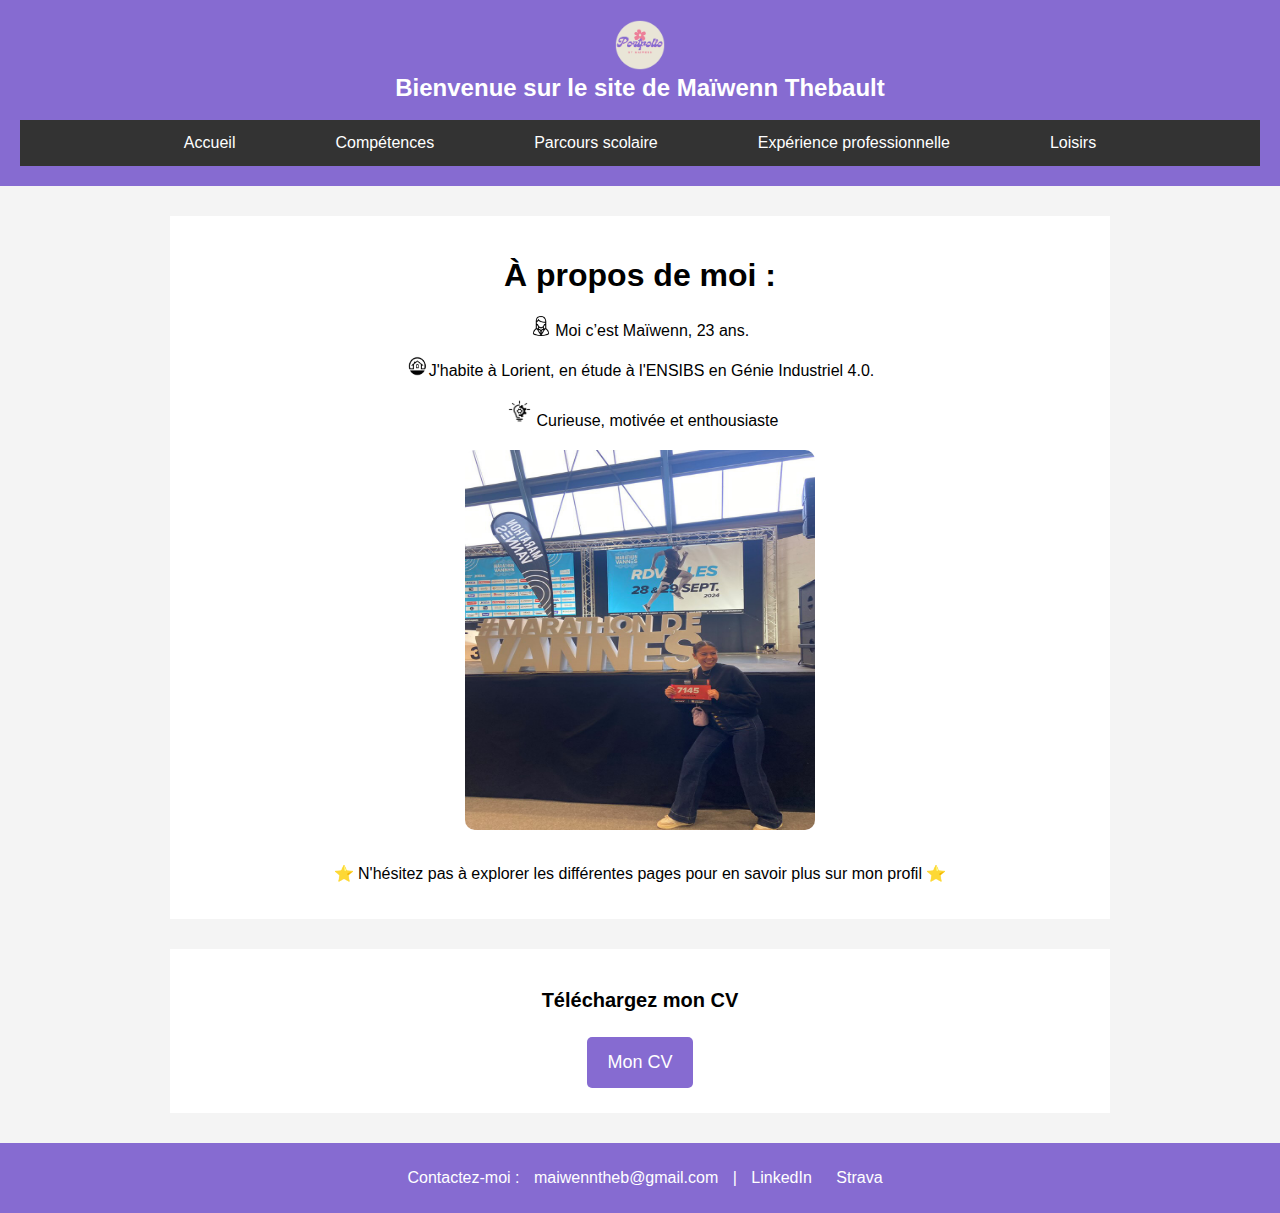
<file: index.HTML>
<!DOCTYPE html>
<html lang="fr">
<head>
    <meta charset="UTF-8">
    <meta name="viewport" content="width=device-width, initial-scale=1.0">
    <title>Accueil - Maïwenn Thebault</title>
    <link rel="icon" href="MTlogo.png" type="image/x-icon" />
    <link rel="stylesheet" href="stylesite.css">
</head>
<body>
    <div class="header">
        <img src="MTlogo.png" alt="Logo Maïwenn Thebault" class="logo" />
        <h2>Bienvenue sur le site de Maïwenn Thebault</h2> 
        <br>
        <nav class="menu-horizontal">
           <ul>
                <li><a href="index.html" class="btn3">Accueil</a></li>
                <li><a href="competences.html" class="btn3">Compétences</a></li>
                <li><a href="scolaire.html" class="btn3">Parcours scolaire</a></li>
                <li><a href="experiences.HTML" class="btn3">Expérience professionnelle</a></li>
                <li><a href="loisirs.html" class="btn3">Loisirs</a></li>
            </ul>
        </nav>
    </div>

    <div class="container2">
        <div class="main1">
            <h1>À propos de moi : </h1>
            <p><img src="femme.png" alt="icone pdf" width="20" height="20"> Moi c’est Maïwenn, 23 ans.</p>
            <p></p><a href="scolaire.HTML"><img src="maison.png" width=23px height=20px alt=""></a>J'habite à Lorient, en étude à l'ENSIBS en Génie Industriel 4.0.</p>
            <p></p><a href="competences.HTML"><img src="skills.jpg" width=35px height=30px alt=""></a>Curieuse, motivée et enthousiaste</p>
        </div>
        <div class="right">
            <img src="photomoi.jpg" alt="Ma photo" width="350" height="380">
            <br>
            <p> ⭐️ N'hésitez pas à explorer les différentes pages pour en savoir plus sur mon profil ⭐️</p>
        </div>
    </div>

         <div class="container2">
            <p style="font-weight: bold; font-size: 20px;"> Téléchargez mon CV</p>
            <a href="CV_Maiwenn_THEBAULT.pdf" class="btn2">Mon CV</a> 
         </div>
         
    <div class="footer">
        <p  style="color:white">
            Contactez-moi : <a href="mailto:maiwenntheb@gmail.com">maiwenntheb@gmail.com</a> | 
            <a href="https://www.linkedin.com/in/maïwenn-thebault-8267831ab/" class="btn3">LinkedIn</a>
            <a href="https://www.strava.com/athletes/119055774" class="btn3">Strava</a>
        </p>
    </div>
</body>
</html>
</file>
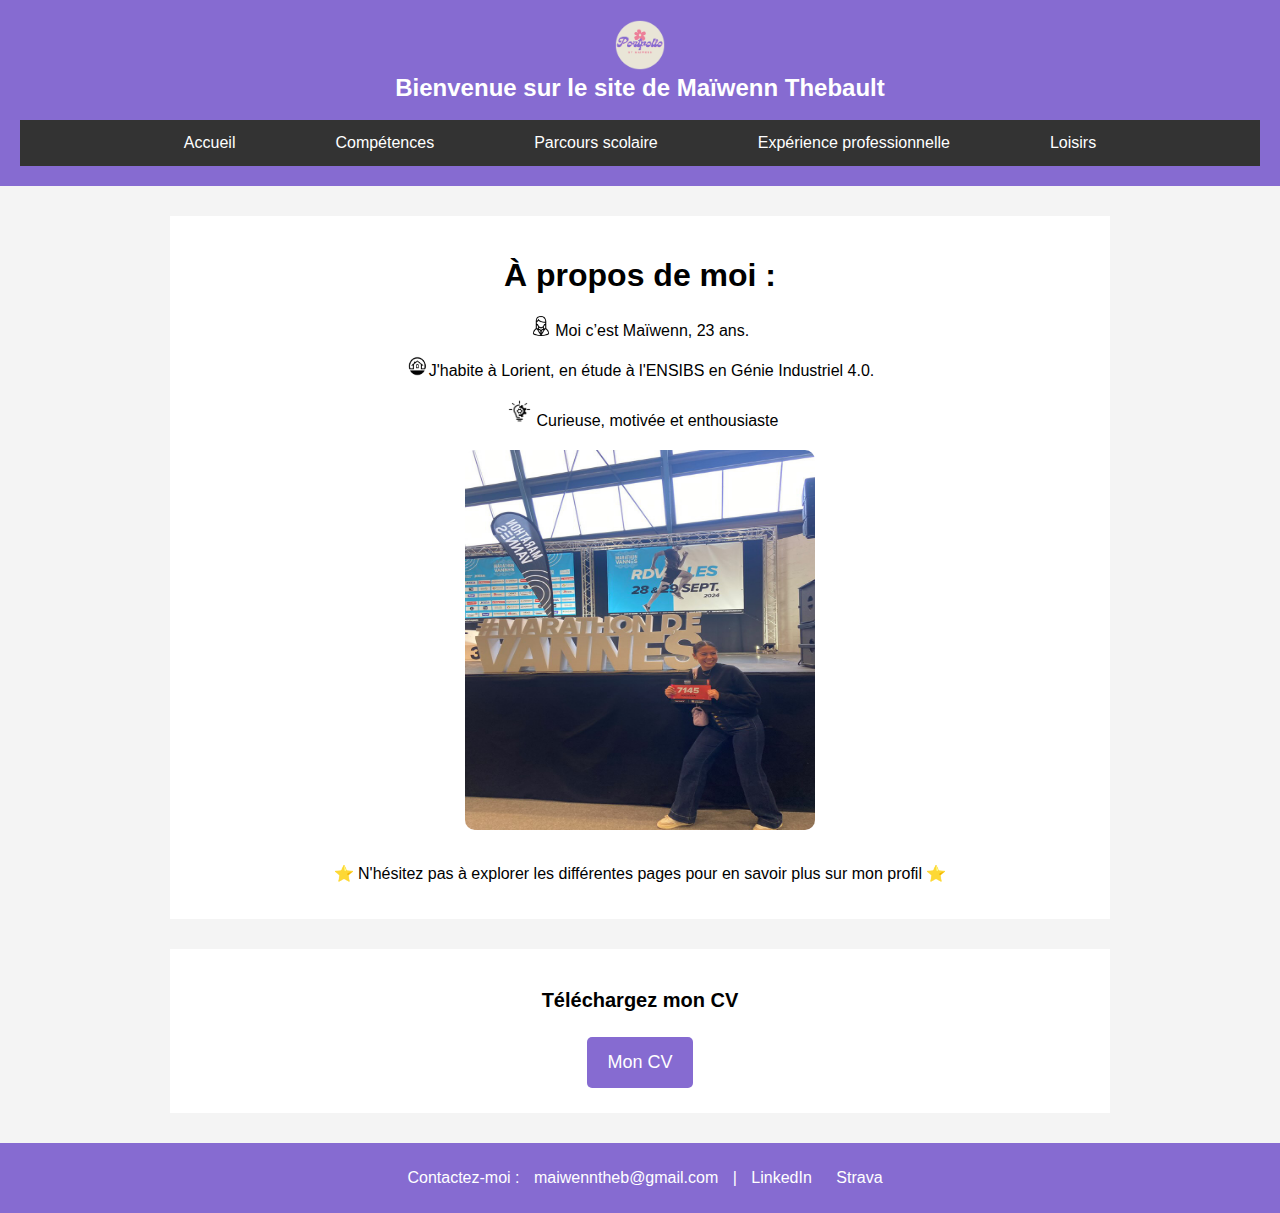
<file: index.html>
<!DOCTYPE html>
<html lang="fr">
<head>
    <meta charset="UTF-8">
    <meta name="viewport" content="width=device-width, initial-scale=1.0">
    <title>Accueil - Maïwenn Thebault</title>
    <link rel="icon" href="MTlogo.png" type="image/x-icon" />
    <link rel="stylesheet" href="stylesite.css">
</head>
<body>
    <div class="header">
        <img src="MTlogo.png" alt="Logo Maïwenn Thebault" class="logo" />
        <h2>Bienvenue sur le site de Maïwenn Thebault</h2> 
        <br>
        <nav class="menu-horizontal">
           <ul>
                <li><a href="index.html" class="btn3">Accueil</a></li>
                <li><a href="competences.html" class="btn3">Compétences</a></li>
                <li><a href="scolaire.html" class="btn3">Parcours scolaire</a></li>
                <li><a href="experiences.html" class="btn3">Expérience professionnelle</a></li>
                <li><a href="loisirs.html" class="btn3">Loisirs</a></li>
            </ul>
        </nav>
    </div>

    <div class="container2">
        <div class="main1">
            <h1>À propos de moi : </h1>
            <p><img src="femme.png" alt="icone pdf" width="20" height="20"> Moi c’est Maïwenn, 23 ans.</p>
            <p></p><a href="scolaire.HTML"><img src="maison.png" width=23px height=20px alt=""></a>J'habite à Lorient, en étude à l'ENSIBS en Génie Industriel 4.0.</p>
            <p></p><a href="competences.HTML"><img src="skills.jpg" width=35px height=30px alt=""></a>Curieuse, motivée et enthousiaste</p>
        </div>
        <div class="right">
            <img src="photomoi.jpg" alt="Ma photo" width="350" height="380">
            <br>
            <p> ⭐️ N'hésitez pas à explorer les différentes pages pour en savoir plus sur mon profil ⭐️</p>
        </div>
    </div>

         <div class="container2">
            <p style="font-weight: bold; font-size: 20px;"> Téléchargez mon CV</p>
            <a href="CV_Maiwenn_THEBAULT.pdf" class="btn2">Mon CV</a> 
         </div>
         
    <div class="footer">
        <p  style="color:white">
            Contactez-moi : <a href="mailto:maiwenntheb@gmail.com">maiwenntheb@gmail.com</a> | 
            <a href="https://www.linkedin.com/in/maïwenn-thebault-8267831ab/" class="btn3">LinkedIn</a>
            <a href="https://www.strava.com/athletes/119055774" class="btn3">Strava</a>
        </p>
    </div>
</body>
</html>
</file>
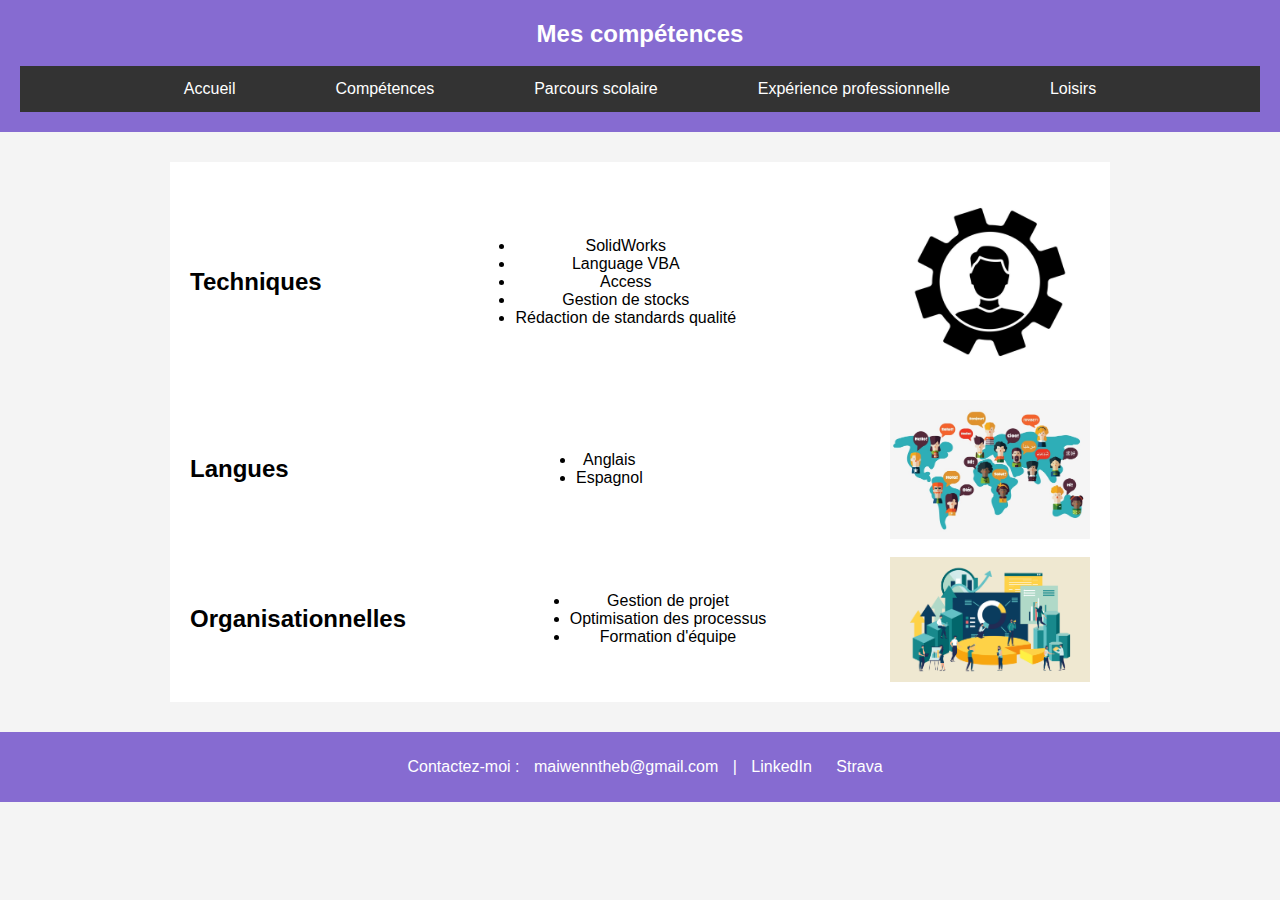
<file: competences.HTML>
<!DOCTYPE html>
<html lang="fr">
<head>
    <meta charset="UTF-8">
    <meta name="viewport" content="width=device-width, initial-scale=1.0">
    <title>Compétences - Maïwenn Thebault</title>
     <link rel="icon" href="MTlogo.png" type="image/x-icon" />
    <link rel="stylesheet" href="stylesite.css">
</head>
<body>
    <div class="header">
        <h2>Mes compétences</h2>
        <br>
        <nav class="menu-horizontal">
           <ul>
                 <li><a href="index.html" class="btn3">Accueil</a></li>
                <li><a href="competences.html" class="btn3">Compétences</a></li>
                <li><a href="scolaire.html" class="btn3">Parcours scolaire</a></li>
                <li><a href="experiences.HTML" class="btn3">Expérience professionnelle</a></li>
                <li><a href="loisirs.html" class="btn3">Loisirs</a></li>

            </ul>
        </nav>
    </div>

    <div class="container2">
            <div class="description">
                <h2>Techniques</h2>
                <ul>
                    <li>SolidWorks</li>
                    <li>Language VBA</li>
                    <li>Access</li>
                    <li>Gestion de stocks</li>
                    <li>Rédaction de standards qualité</li>
                </ul>
                <img src="competences_tech.jpg" alt="Compétences techniques" width="200">
            </div>
            <br>
            <div class="description">
                <h2>Langues</h2>
                <ul>
                    <li>Anglais</li>
                    <li>Espagnol</li>
                </ul>
                <img src="langues.jpg" alt="Langues" width="200">
            </div>
            <br>
            <div class="description">
                <h2>Organisationnelles</h2>
                <ul>
                    <li>Gestion de projet</li>
                    <li>Optimisation des processus</li>
                    <li>Formation d'équipe</li>
                </ul>
                <img src="orga.webp" alt="Langues" width="200">
            </div>
    </div>

    <div class="footer">
        <p  style="color:white">
            Contactez-moi : <a href="mailto:maiwenntheb@gmail.com">maiwenntheb@gmail.com</a> | 
            <a href="https://www.linkedin.com/in/maïwenn-thebault-8267831ab/" class="btn3">LinkedIn</a>
            <a href="https://www.strava.com/athletes/119055774" class="btn3">Strava</a>
        </p>
    </div>
</body>
</html>
</file>
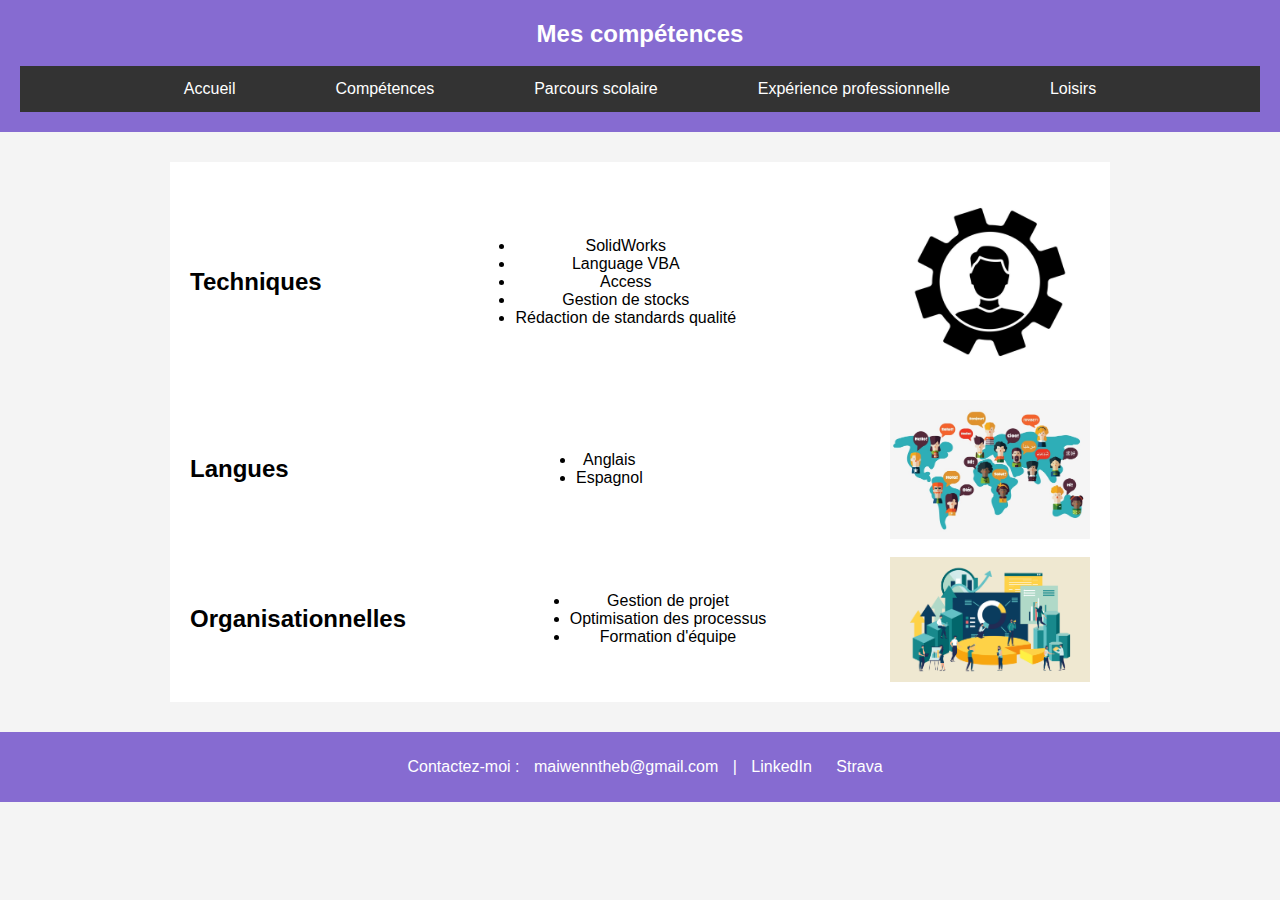
<file: competences.html>
<!DOCTYPE html>
<html lang="fr">
<head>
    <meta charset="UTF-8">
    <meta name="viewport" content="width=device-width, initial-scale=1.0">
    <title>Compétences - Maïwenn Thebault</title>
     <link rel="icon" href="MTlogo.png" type="image/x-icon" />
    <link rel="stylesheet" href="stylesite.css">
</head>
<body>
    <div class="header">
        <h2>Mes compétences</h2>
        <br>
        <nav class="menu-horizontal">
           <ul>
                 <li><a href="index.html" class="btn3">Accueil</a></li>
                <li><a href="competences.html" class="btn3">Compétences</a></li>
                <li><a href="scolaire.html" class="btn3">Parcours scolaire</a></li>
                <li><a href="experiences.HTML" class="btn3">Expérience professionnelle</a></li>
                <li><a href="loisirs.html" class="btn3">Loisirs</a></li>

            </ul>
        </nav>
    </div>

    <div class="container2">
            <div class="description">
                <h2>Techniques</h2>
                <ul>
                    <li>SolidWorks</li>
                    <li>Language VBA</li>
                    <li>Access</li>
                    <li>Gestion de stocks</li>
                    <li>Rédaction de standards qualité</li>
                </ul>
                <img src="competences_tech.jpg" alt="Compétences techniques" width="200">
            </div>
            <br>
            <div class="description">
                <h2>Langues</h2>
                <ul>
                    <li>Anglais</li>
                    <li>Espagnol</li>
                </ul>
                <img src="langues.jpg" alt="Langues" width="200">
            </div>
            <br>
            <div class="description">
                <h2>Organisationnelles</h2>
                <ul>
                    <li>Gestion de projet</li>
                    <li>Optimisation des processus</li>
                    <li>Formation d'équipe</li>
                </ul>
                <img src="orga.webp" alt="Langues" width="200">
            </div>
    </div>

    <div class="footer">
        <p  style="color:white">
            Contactez-moi : <a href="mailto:maiwenntheb@gmail.com">maiwenntheb@gmail.com</a> | 
            <a href="https://www.linkedin.com/in/maïwenn-thebault-8267831ab/" class="btn3">LinkedIn</a>
            <a href="https://www.strava.com/athletes/119055774" class="btn3">Strava</a>
        </p>
    </div>
</body>
</html>
</file>
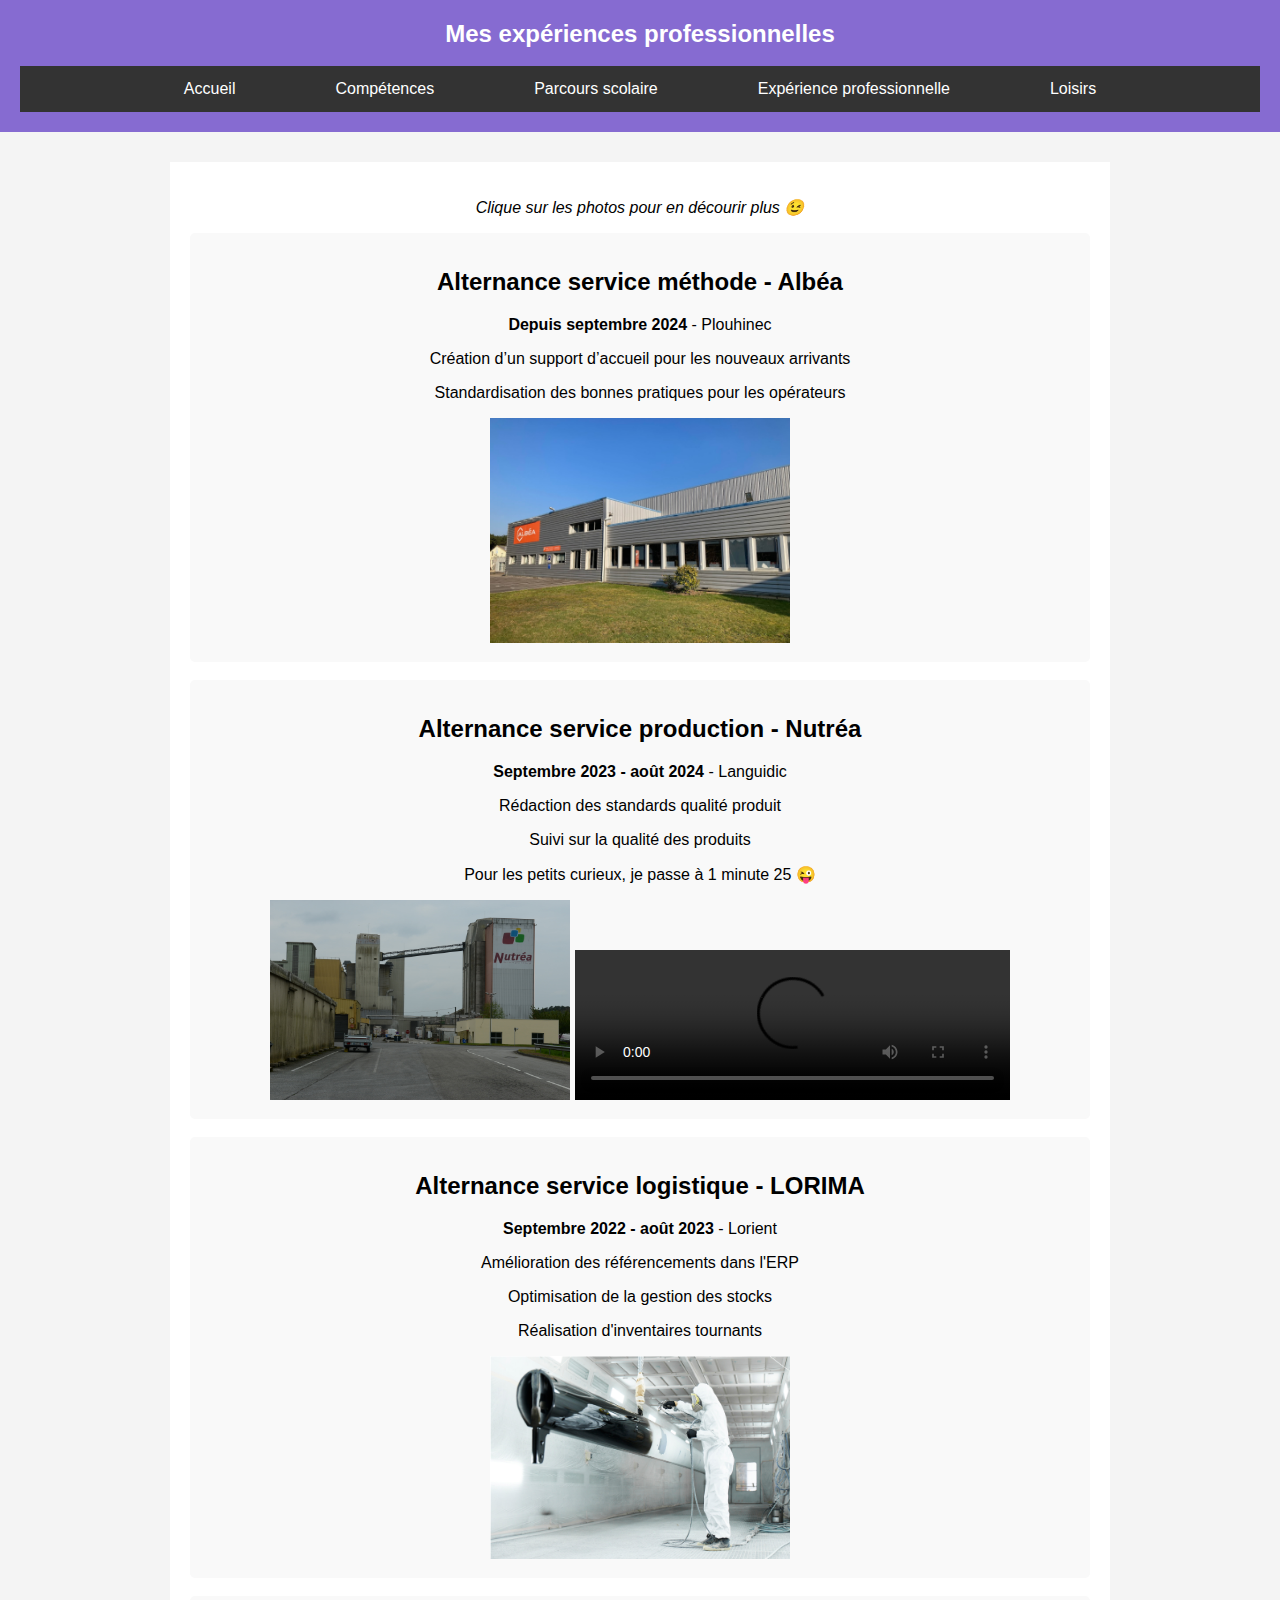
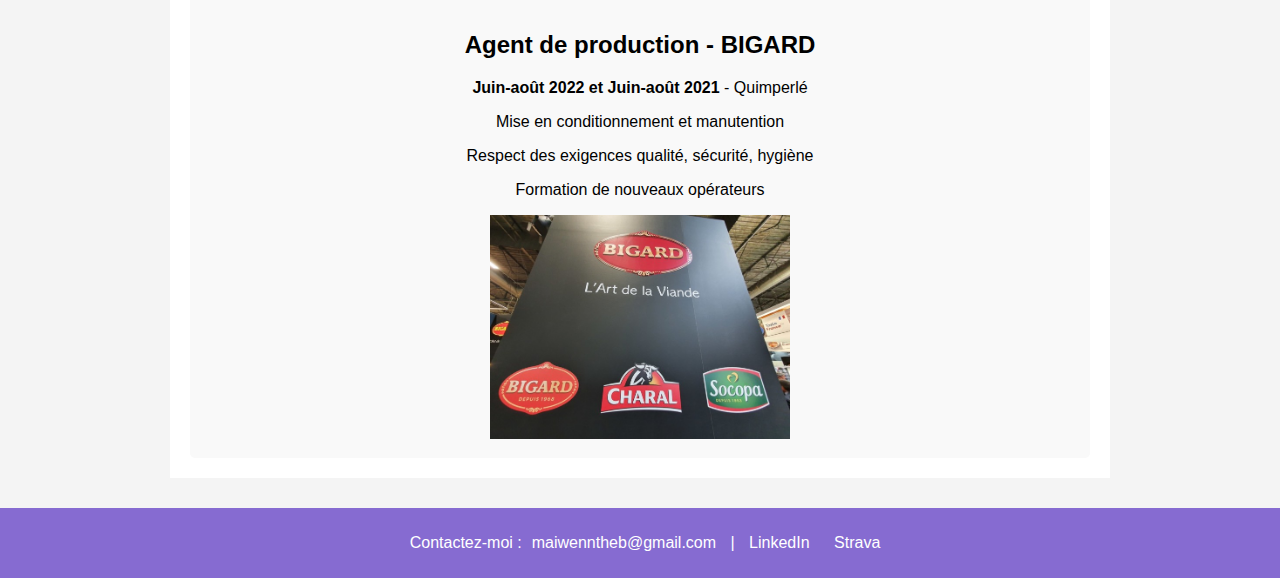
<file: experiences.html>
<!DOCTYPE html>
<html lang="fr">
<head>
    <meta charset="UTF-8">
    <meta name="viewport" content="width=device-width, initial-scale=1.0">
    <title>Expérience professionnelle - Maïwenn Thebault</title>
     <link rel="icon" href="MTlogo.png" type="image/x-icon" />
    <link rel="stylesheet" href="stylesite.css">
</head>
<body>
    <div class="header">
        <h2>Mes expériences professionnelles</h2>
        <br>
        <nav class="menu-horizontal">
            <ul>
                <li><a href="index.html" class="btn3">Accueil</a></li>
                <li><a href="competences.html" class="btn3">Compétences</a></li>
                <li><a href="scolaire.html" class="btn3">Parcours scolaire</a></li>
                <li><a href="experiences.html" class="btn3">Expérience professionnelle</a></li>
                <li><a href="loisirs.html" class="btn3">Loisirs</a></li>
            </ul>
        </nav>
    </div>

    <div class="container2">
        <div>
           <p><i>Clique sur les photos pour en décourir plus 😉</i></p>
            <div class="scolaire">

                 <h2>Alternance service méthode - Albéa</h2>
                <p><strong>Depuis septembre 2024</strong> - Plouhinec</p>
                    <p>Création d’un support d’accueil pour les nouveaux arrivants</p>
                    <p>Standardisation des bonnes pratiques pour les opérateurs</p>
                <a href="https://www.albea-group.com/fr">
                    <img src="ALBEA.jpg" alt="ALBEA" width="300"></a>
            </div>
            <br>
                <div class="scolaire">
                <h2>Alternance service production - Nutréa</h2>
                <p><strong>Septembre 2023 - août 2024</strong> - Languidic</p>
                    <p>Rédaction des standards qualité produit</p>
                    <p>Suivi sur la qualité des produits</p>
                    <p>Pour les petits curieux, je passe à 1 minute 25 😜</p>
                    <a href="https://www.albea-group.com/fr">
                <img src="NUTREA.JPG" alt="Nutréa" width="300"></a>
                <video width="435" controls>
                 <source src="video.mov" type="video/quicktime">
                </video>
            </div>
            <br>
            <div class="scolaire">
                <h2>Alternance service logistique - LORIMA</h2>
                <p><strong>Septembre 2022 - août 2023</strong> - Lorient</p>
                    <p>Amélioration des référencements dans l'ERP</p>
                    <p>Optimisation de la gestion des stocks</p>
                    <p>Réalisation d'inventaires tournants</p>
                <a href="https://www.lorima.fr">
                <img src="LORIMA.jpg" alt="LORIMA" width="300"></a>
            </div>
            <br>
            <div class="scolaire">
                <h2>Agent de production - BIGARD</h2>
                <p><strong>Juin-août 2022 et Juin-août 2021</strong> - Quimperlé</p>
                    <p>Mise en conditionnement et manutention</p>
                    <p>Respect des exigences qualité, sécurité, hygiène</p>
                    <p>Formation de nouveaux opérateurs</p>
                    <a href="https://www.bigard.fr">
                <img src="BIG.jpg" alt="BIGARD" width="300"></a>
            </div>
        </div>
    </div>
    <div class="footer">
        <p  style="color:white">
            Contactez-moi :<a href="mailto:maiwenntheb@gmail.com">maiwenntheb@gmail.com</a> | 
            <a href="https://www.linkedin.com/in/maïwenn-thebault-8267831ab/" class="btn3">LinkedIn</a>
            <a href="https://www.strava.com/athletes/119055774" class="btn3">Strava</a>
        </p>
    </div>
</body>
</html>
</file>
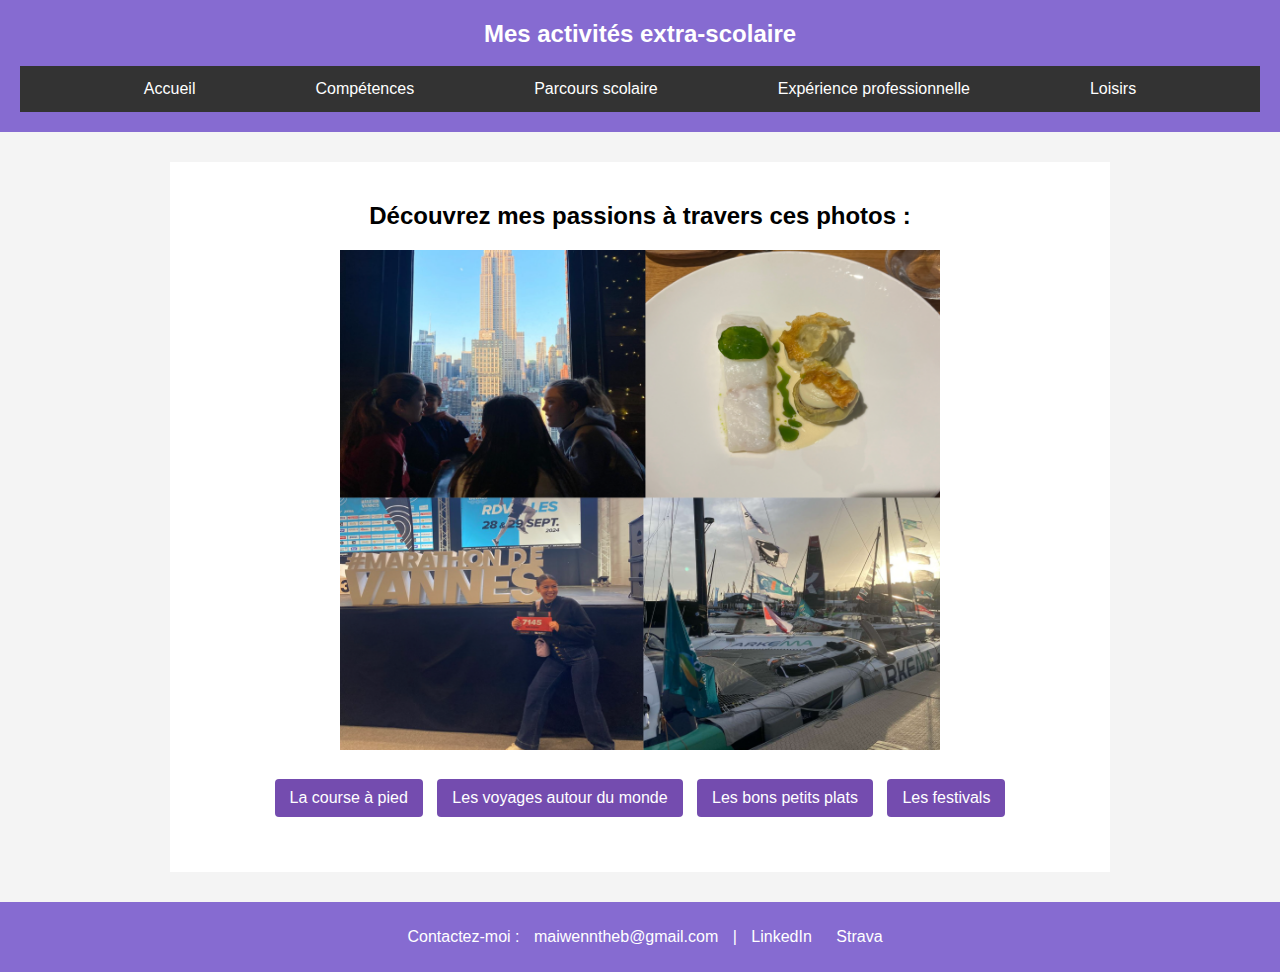
<file: loisirs.HTML>
<!DOCTYPE html>
<html lang="fr">
<head>
    <meta charset="UTF-8">
    <meta name="viewport" content="width=device-width, initial-scale=1.0">
    <title>Loisirs - Maïwenn Thebault</title>
    <link rel="stylesheet" href="stylesite.css">
     <link rel="icon" href="MTlogo.png" type="image/x-icon" />
    <script src="scriptsite.js"></script>
</head>
<body>
    <div class="header">
        <h2>Mes activités extra-scolaire</h2>
        <br>
        <nav class="menu-horizontal">
           <ul style="display: flex; gap: 20px; list-style: none; padding: 0;">
               <li><a href="index.html" class="btn3">Accueil</a></li>
                <li><a href="competences.html" class="btn3">Compétences</a></li>
                <li><a href="scolaire.html" class="btn3">Parcours scolaire</a></li>
                <li><a href="experiences.HTML" class="btn3">Expérience professionnelle</a></li>
                <li><a href="loisirs.html" class="btn3">Loisirs</a></li>
            </ul>
        </nav>
    </div>

    <div class="container2">
            
            <div class="loisir-section">
                <h2>Découvrez mes passions à travers ces photos :</h2>
                
                <div class="image-container">
                <img id="loisirImage" src="loisir.0.png" alt="Mes loisirs" width="600" height="500">
                </div>
                <div class="button.loisir">
                <button class="button-loisir" type="button" onclick="changeLoisirImage(1)">La course à pied</button>
                <button class="button-loisir" type="button" onclick="changeLoisirImage(2)">Les voyages autour du monde</button>
                <button class="button-loisir" type="button" onclick="changeLoisirImage(3)">Les bons petits plats</button>
                <button class="button-loisir" type="button" onclick="changeLoisirImage(4)">Les festivals</button>
                </div>

             </div>
     </div>

  <div class="footer">
        <p  style="color:white">
            Contactez-moi : <a href="mailto:maiwenntheb@gmail.com">maiwenntheb@gmail.com</a> | 
            <a href="https://www.linkedin.com/in/maïwenn-thebault-8267831ab/" class="btn3">LinkedIn</a>
            <a href="https://www.strava.com/athletes/119055774" class="btn3">Strava</a>
        </p>
    </div>
    </div>
</body>
</html>
</file>
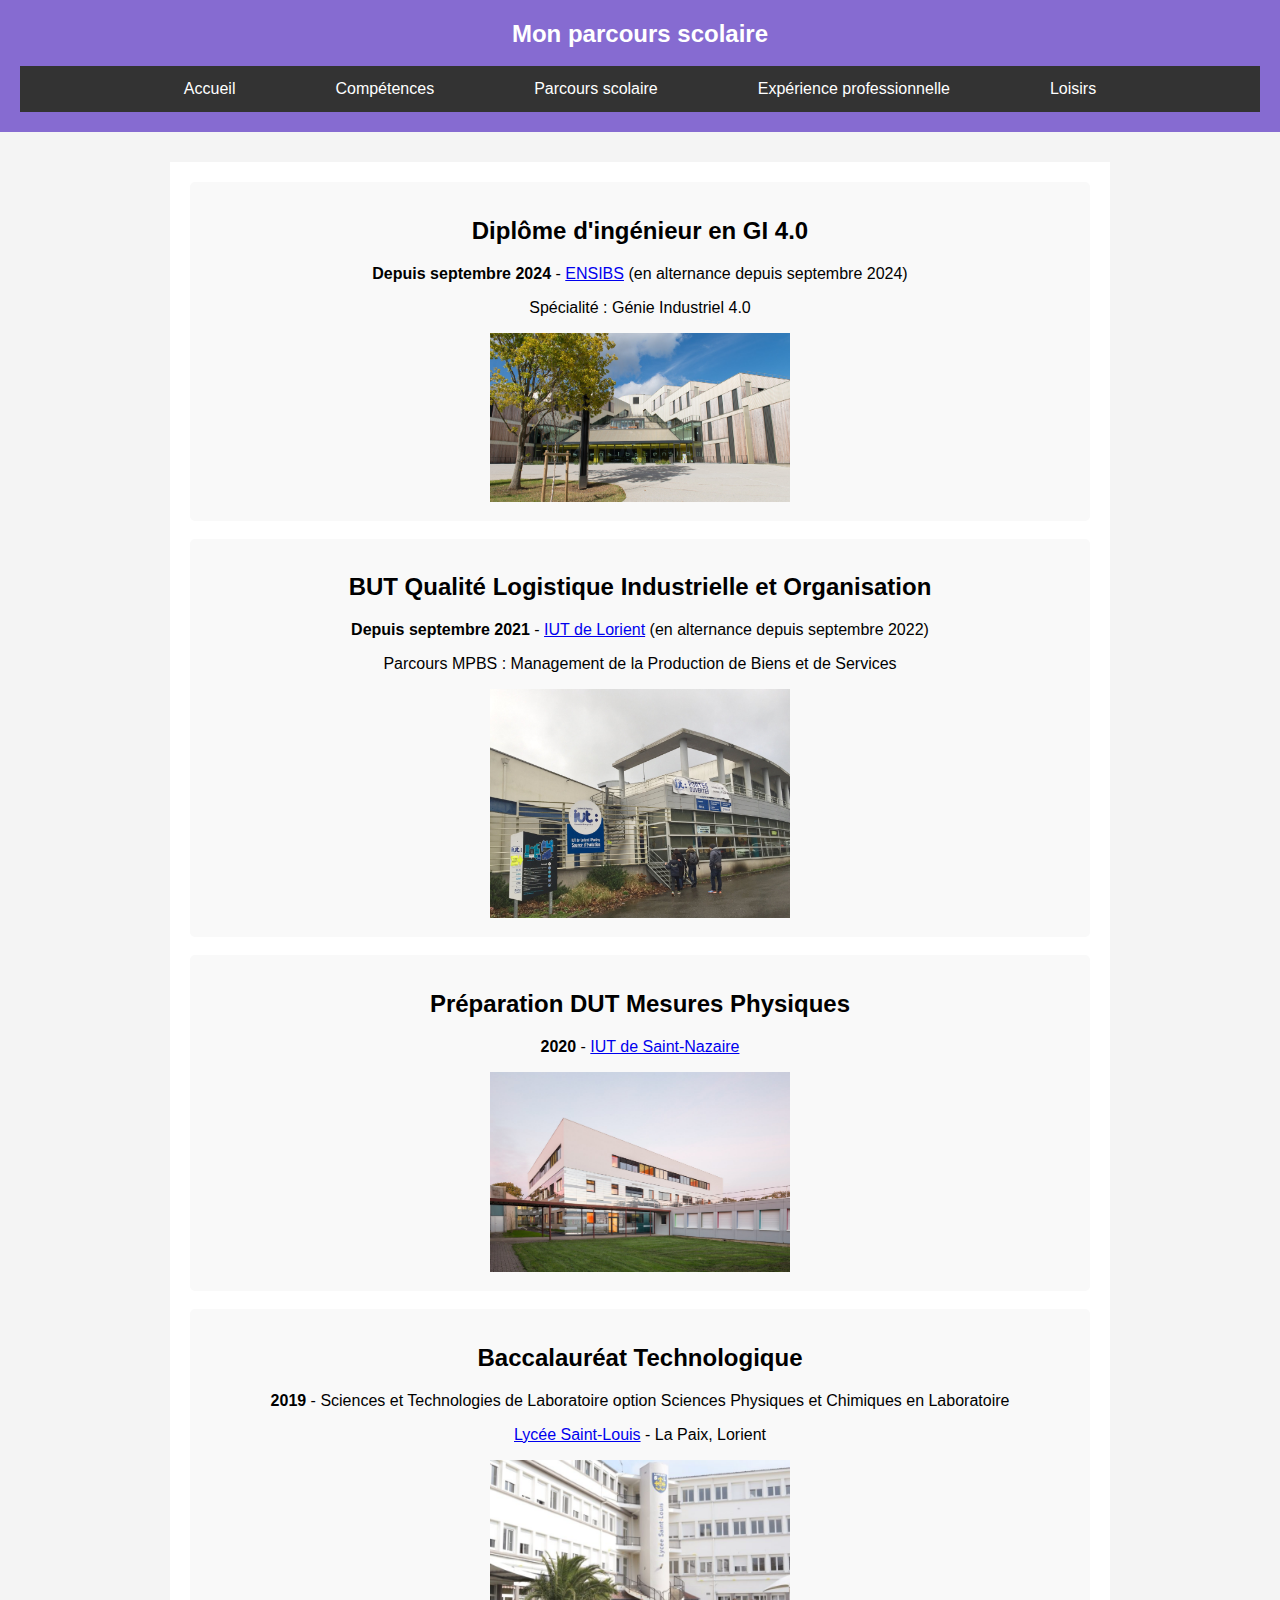
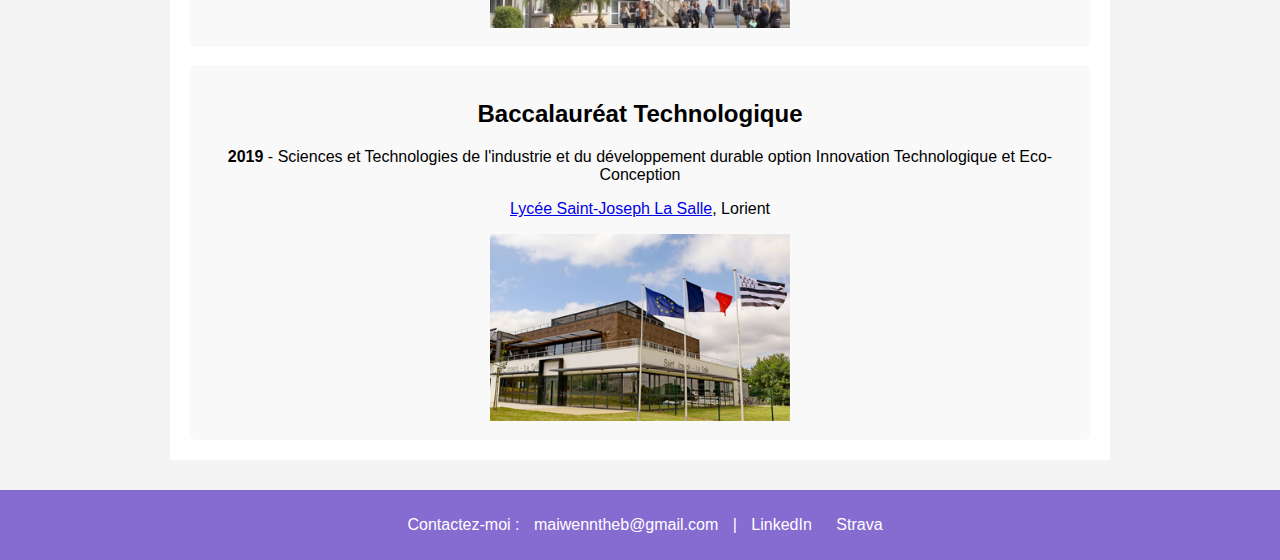
<file: scolaire.HTML>
<!DOCTYPE html>
<html lang="fr">
<head>
    <meta charset="UTF-8">
    <meta name="viewport" content="width=device-width, initial-scale=1.0">
    <title>Parcours scolaire - Maïwenn Thebault</title>
     <link rel="icon" href="MTlogo.png" type="image/x-icon" />
    <link rel="stylesheet" href="stylesite.css">
</head>
<body>
    <div class="header">
        <h2>Mon parcours scolaire</h2>
        <br>
        <nav class="menu-horizontal">
           <ul>
                <li><a href="index.html" class="btn3">Accueil</a></li>
                <li><a href="competences.html" class="btn3">Compétences</a></li>
                <li><a href="scolaire.html" class="btn3">Parcours scolaire</a></li>
                <li><a href="experiences.HTML" class="btn3">Expérience professionnelle</a></li>
                <li><a href="loisirs.html" class="btn3">Loisirs</a></li>
            </ul>
        </nav>
    </div>

    <div class="container2">
            <div class="scolaire">
                <h2>Diplôme d'ingénieur en GI 4.0</h2>
                <p><strong>Depuis septembre 2024</strong> - <a href="https://www-ensibs.univ-ubs.fr/fr/index.html">ENSIBS</a> (en alternance depuis septembre 2024)</p>
                <p>Spécialité : Génie Industriel 4.0</p>
                <img src="ensibs.jpg" alt="IUT de Lorient" width="300">
            </div>
            <br>
            <div class="scolaire">
                <h2>BUT Qualité Logistique Industrielle et Organisation</h2>
                <p><strong>Depuis septembre 2021</strong> -  <a href="https://www-iutlorient.univ-ubs.fr/fr/index.html">IUT de Lorient</a> (en alternance depuis septembre 2022)</p>
                <p>Parcours MPBS : Management de la Production de Biens et de Services</p>
                <img src="IUT.jpeg" alt="IUT de Lorient" width="300">
            </div>
            <br>
            <div class="scolaire">
                <h2>Préparation DUT Mesures Physiques</h2>
                <p><strong>2020</strong> - <a href="https://iut-sn.univ-nantes.fr">IUT de Saint-Nazaire</a></p>
                <img src="IUTSN.jpeg" alt="IUT de Saint-Nazaire" width="300">
            </div>
            <br>
            <div class="scolaire">
                <h2>Baccalauréat Technologique</h2>
                <p><strong>2019</strong> - Sciences et Technologies de Laboratoire option Sciences Physiques et Chimiques en Laboratoire</p>
                <p><a href="https://saintlouis-lapaix.com">Lycée Saint-Louis</a> - La Paix, Lorient</p>
                <img src="STLOUIS.jpg" alt="Lycée Saint-Louis" width="300">
            </div>
            <br>        
              <div class="scolaire">
                <h2>Baccalauréat Technologique</h2>
                <p><strong>2019</strong> - Sciences et Technologies de l'industrie et du développement durable option Innovation Technologique et Eco-Conception</p>
                <p><a href="https://www.st-joseph-lorient.org">Lycée Saint-Joseph La Salle</a>, Lorient</p>
                <img src="STJO.jpg" alt="Lycée Saint-Joseph La Salle" width="300">
            </div>
    </div>

    <div class="footer">
        <p  style="color:white">
            Contactez-moi : <a href="mailto:maiwenntheb@gmail.com">maiwenntheb@gmail.com</a> | 
            <a href="https://www.linkedin.com/in/maïwenn-thebault-8267831ab/" class="btn3">LinkedIn</a>
            <a href="https://www.strava.com/athletes/119055774" class="btn3">Strava</a>
        </p>
    </div>
</body>
</html>
</file>
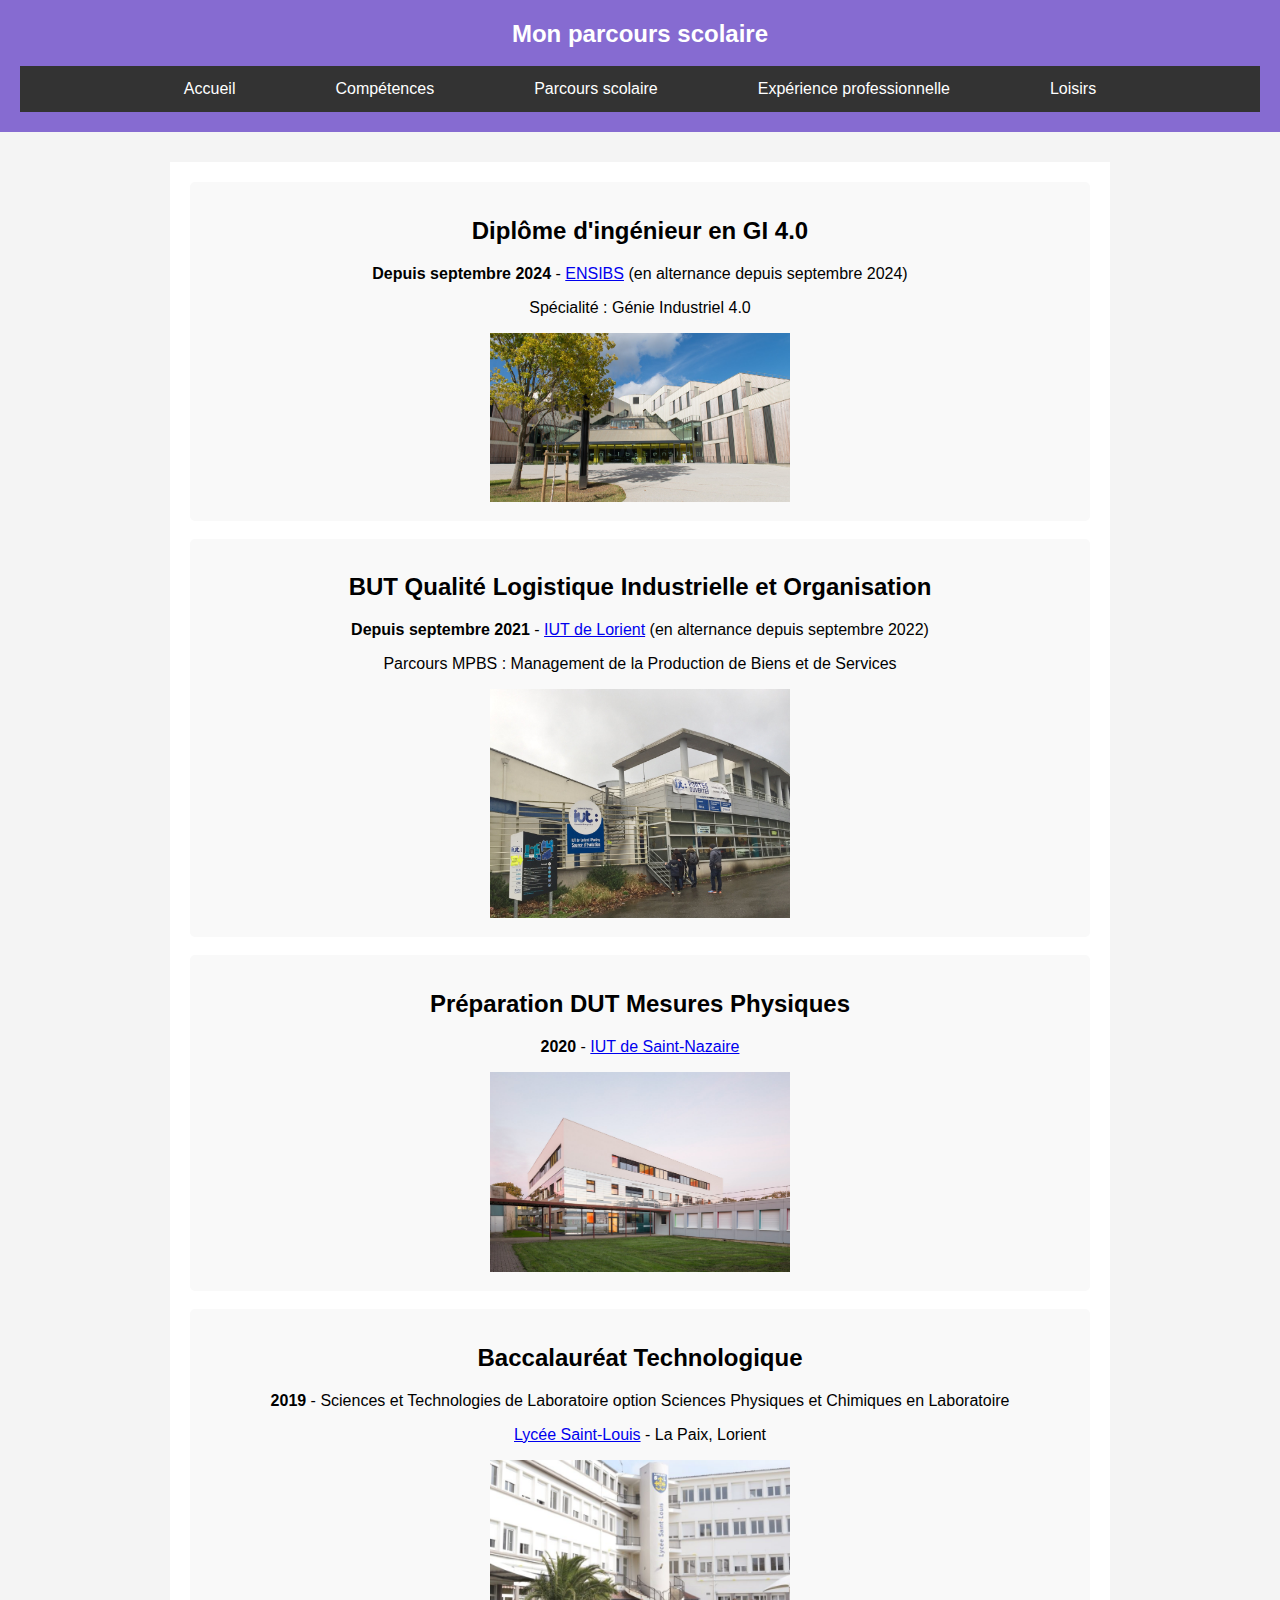
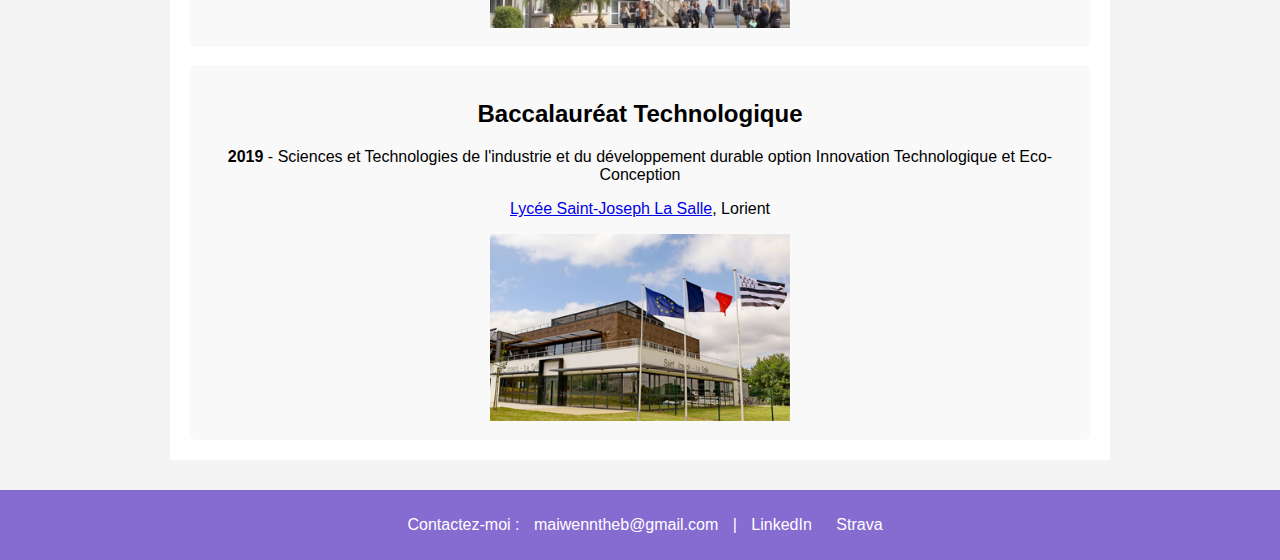
<file: scolaire.html>
<!DOCTYPE html>
<html lang="fr">
<head>
    <meta charset="UTF-8">
    <meta name="viewport" content="width=device-width, initial-scale=1.0">
    <title>Parcours scolaire - Maïwenn Thebault</title>
     <link rel="icon" href="MTlogo.png" type="image/x-icon" />
    <link rel="stylesheet" href="stylesite.css">
</head>
<body>
    <div class="header">
        <h2>Mon parcours scolaire</h2>
        <br>
        <nav class="menu-horizontal">
           <ul>
                <li><a href="index.html" class="btn3">Accueil</a></li>
                <li><a href="competences.html" class="btn3">Compétences</a></li>
                <li><a href="scolaire.html" class="btn3">Parcours scolaire</a></li>
                <li><a href="experiences.html" class="btn3">Expérience professionnelle</a></li>
                <li><a href="loisirs.html" class="btn3">Loisirs</a></li>
            </ul>
        </nav>
    </div>

    <div class="container2">
            <div class="scolaire">
                <h2>Diplôme d'ingénieur en GI 4.0</h2>
                <p><strong>Depuis septembre 2024</strong> - <a href="https://www-ensibs.univ-ubs.fr/fr/index.html">ENSIBS</a> (en alternance depuis septembre 2024)</p>
                <p>Spécialité : Génie Industriel 4.0</p>
                <img src="ensibs.jpg" alt="IUT de Lorient" width="300">
            </div>
            <br>
            <div class="scolaire">
                <h2>BUT Qualité Logistique Industrielle et Organisation</h2>
                <p><strong>Depuis septembre 2021</strong> -  <a href="https://www-iutlorient.univ-ubs.fr/fr/index.html">IUT de Lorient</a> (en alternance depuis septembre 2022)</p>
                <p>Parcours MPBS : Management de la Production de Biens et de Services</p>
                <img src="IUT.jpeg" alt="IUT de Lorient" width="300">
            </div>
            <br>
            <div class="scolaire">
                <h2>Préparation DUT Mesures Physiques</h2>
                <p><strong>2020</strong> - <a href="https://iut-sn.univ-nantes.fr">IUT de Saint-Nazaire</a></p>
                <img src="IUTSN.jpeg" alt="IUT de Saint-Nazaire" width="300">
            </div>
            <br>
            <div class="scolaire">
                <h2>Baccalauréat Technologique</h2>
                <p><strong>2019</strong> - Sciences et Technologies de Laboratoire option Sciences Physiques et Chimiques en Laboratoire</p>
                <p><a href="https://saintlouis-lapaix.com">Lycée Saint-Louis</a> - La Paix, Lorient</p>
                <img src="STLOUIS.jpg" alt="Lycée Saint-Louis" width="300">
            </div>
            <br>        
              <div class="scolaire">
                <h2>Baccalauréat Technologique</h2>
                <p><strong>2019</strong> - Sciences et Technologies de l'industrie et du développement durable option Innovation Technologique et Eco-Conception</p>
                <p><a href="https://www.st-joseph-lorient.org">Lycée Saint-Joseph La Salle</a>, Lorient</p>
                <img src="STJO.jpg" alt="Lycée Saint-Joseph La Salle" width="300">
            </div>
    </div>

    <div class="footer">
        <p  style="color:white">
            Contactez-moi : <a href="mailto:maiwenntheb@gmail.com">maiwenntheb@gmail.com</a> | 
            <a href="https://www.linkedin.com/in/maïwenn-thebault-8267831ab/" class="btn3">LinkedIn</a>
            <a href="https://www.strava.com/athletes/119055774" class="btn3">Strava</a>
        </p>
    </div>
</body>
</html>
</file>
<file: stylesite.css>
/* style.css */
body {
    font-family:'montserrat', Arial, sans-serif; /* Police de caractères */
    margin: 0;
    padding: 0;
    background-color: #f4f4f4;
}

h1,h2 {
    text-align: center;      /* Centre le texte */
    font-family: 'comic sans ms', Arial, sans-serif; /* Police de caractères */;
}

.header img.logo {
    height: 50px; /* adapte la taille de ton logo */
    width: auto;
}

p {
    text-align: center;
}

.btn2 {
    display: inline-block; /* inline-block = diviser la section en ligne */
    background-color: #866bd1;
    color: white;
    padding: 15px 20px;
    font-size: 18px;;
    margin: 5px 0;
    text-align: center;
    border-radius: 5px;
    text-decoration: none;
}

.btn3:hover{ /* survolé sur le bouton*/
    background-color:  #866bd1;
    font-weight: bold;
}


.header {
    background-color: #866bd1;
    padding: 20px;
    text-align: center;
}

.header h2 {
    color: white;
    margin: 0;
}

.menu-horizontal {
    display: flex;
    justify-content: center;
    background-color: #333;
}

.menu-horizontal ul {
    list-style-type: none;
    margin: 0;
    padding: 0;
    display: flex;
}

.menu-horizontal li {
    margin: 0 30px;
}

.menu-horizontal a {
    display: block;
    padding: 14px 20px;
    color: white;
    text-decoration: none;
}

.menu-horizontal a:hover {
    background-color: #866bd1;
    font-weight: bold;
}

.container2 {
    max-width: 900px;
    margin: 30px auto;
    padding: 20px;
    background-color: white;
    text-align: center;
}

.main1 {
    margin-bottom: 20px;
}

.right img {
    display: block;
    margin: 0 auto;
    border-radius: 10px;
}

.footer {
    background-color: #866bd1;
    color: black;
    text-align: center;
    padding: 10px;
    position: relative;
    bottom: 0;
    width: 100%;
}

.footer a { 
    color: white;
    margin: 0 10px;
    text-decoration: none;
}

.footer a:hover {
    text-decoration: none;
    font-weight: bold;
}

.button-loisir {
    padding: 10px 15px;
    margin: 5px;
    background-color: #744caf;
    color: white;
    border: none;
    border-radius: 4px;
    cursor: pointer;
    font-size: 16px;
}

.button-loisir:hover {
    background-color: #4945a0;
}

.image-container {
    text-align: center;
    margin: 20px 0;
}

.loisir-section {
    margin-bottom: 30px;
}

.scolaire {
    background-color: #f9f9f9;
    padding: 15px;
    border-radius: 5px; 
}

.description {
    display: flex;
    align-items: center;     
    justify-content: space-between; 
    gap: 20px;               
}

.description img {
    order: 1;               
    max-width: 200px;        
    height: auto;
}
</file>
